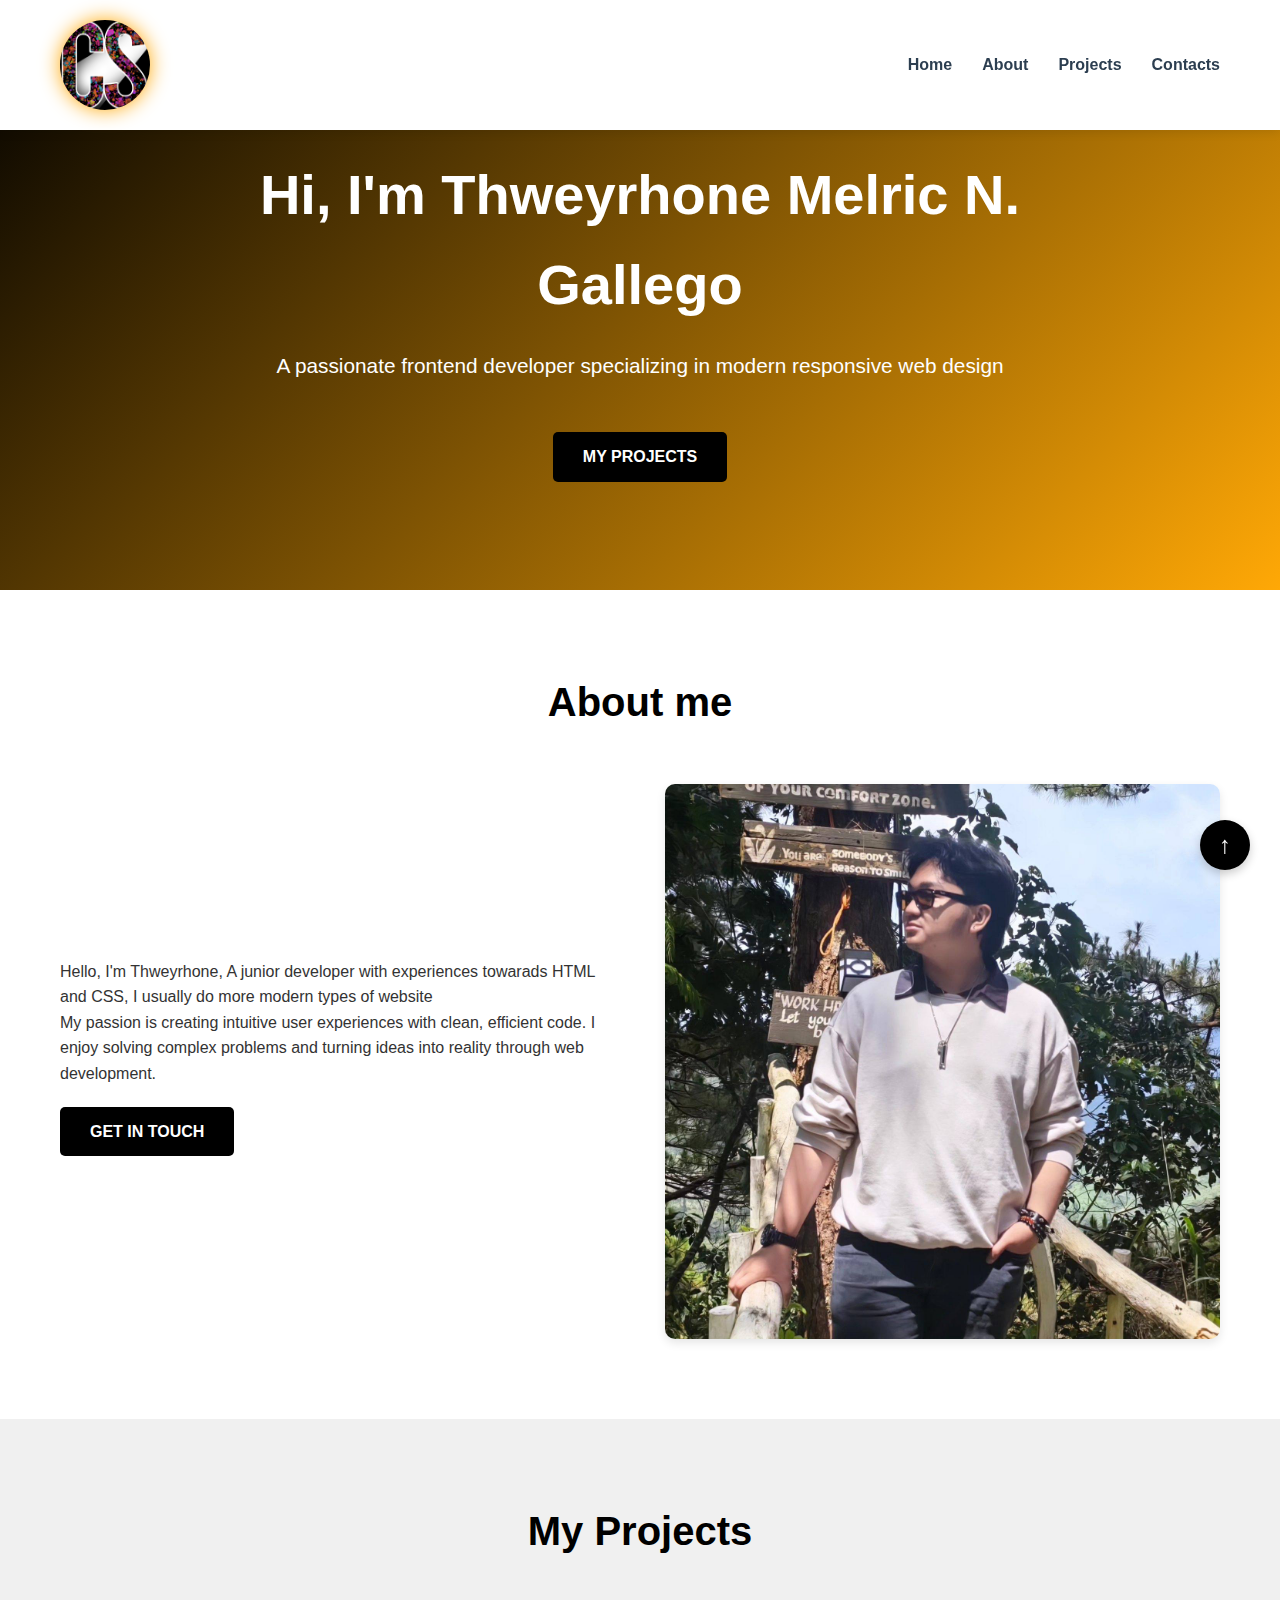
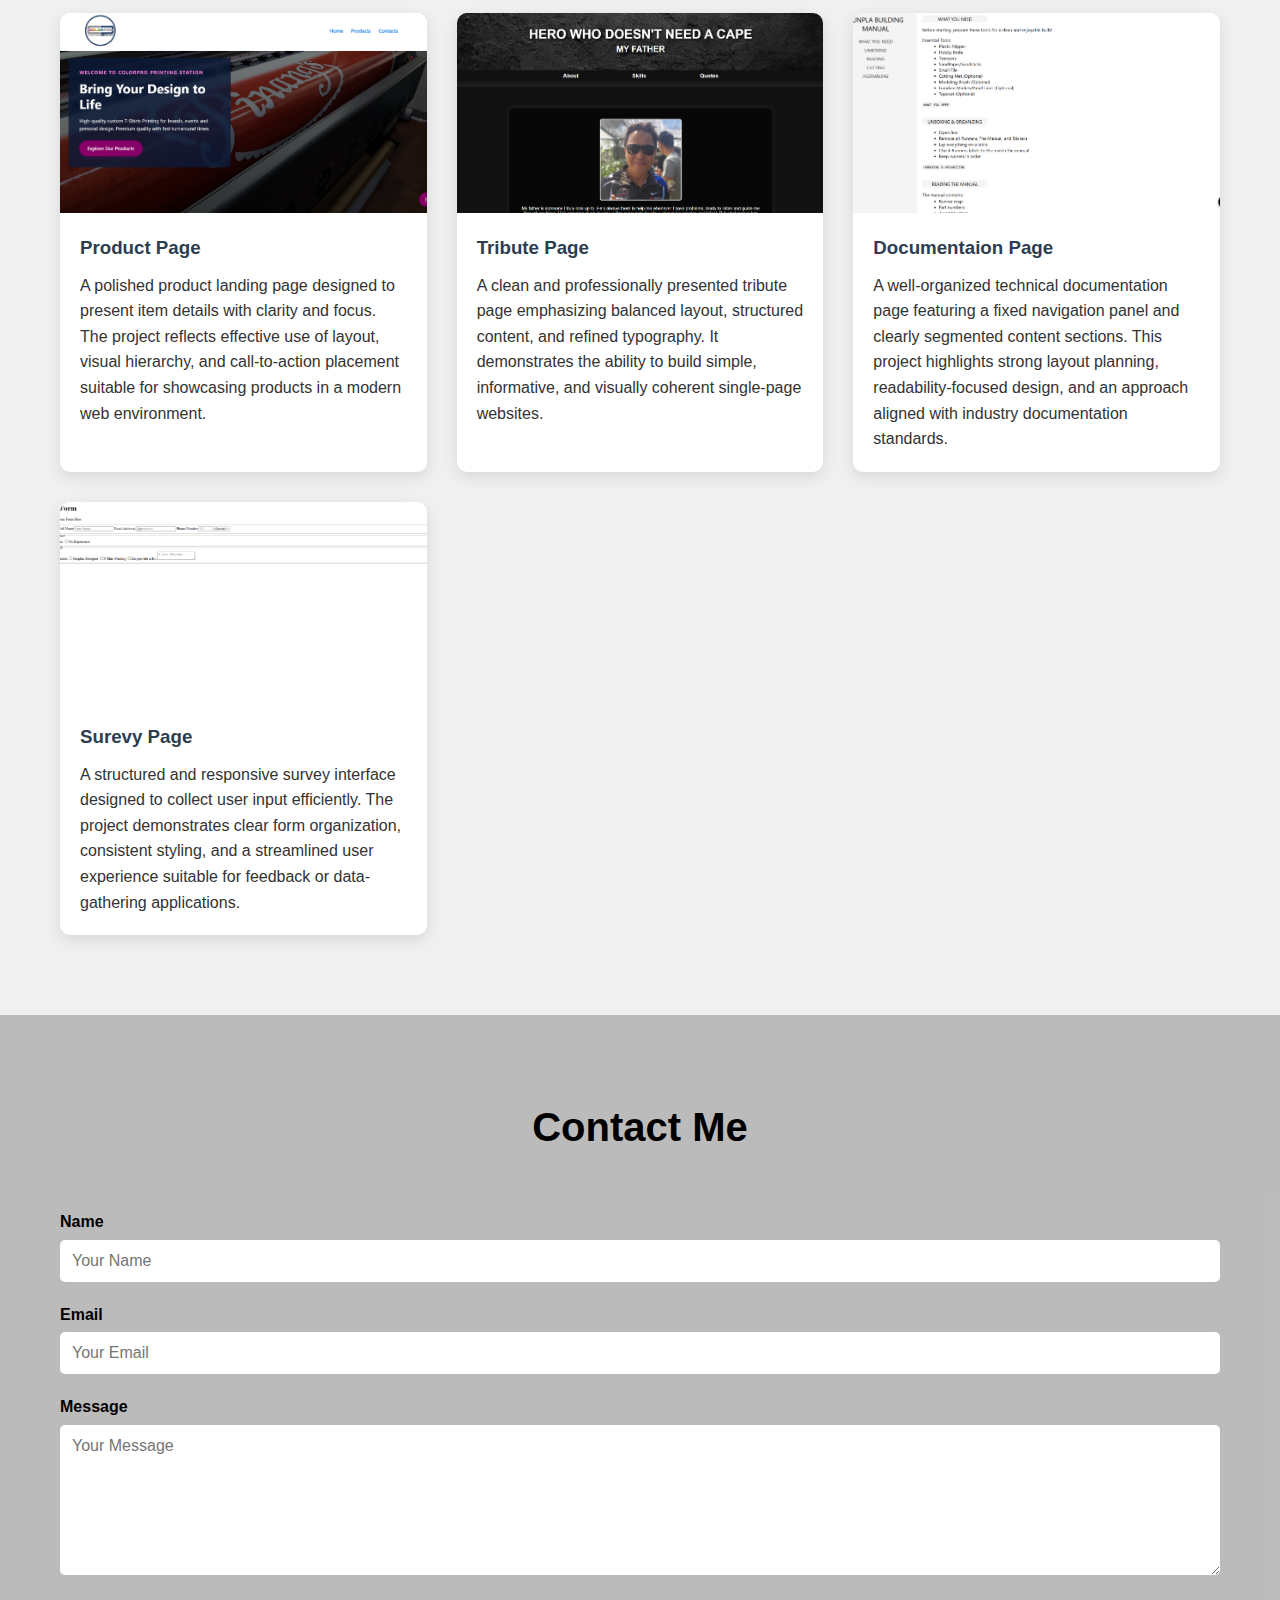
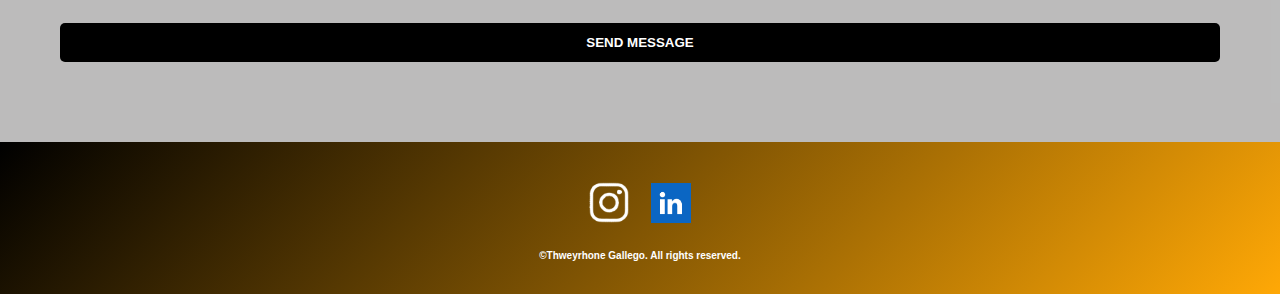
<file: index.html>
<!DOCTYPE html>
<html lang="en">
<head>
    <meta charset="UTF-8">
    <meta name="viewport" content="width=device-width, initial-scale=1.0">
    <title>Thweyrhone Gallego | Portfolio</title>
    <link rel="stylesheet" href="styles.css">
    <link rel="icon" type="image/png" sizes="16x16" href="Melriclogo.png"> 
</head>
    <body>
        <header>
            <div class="container">
                <nav>
                    <img src="Melriclogo.png" alt="Chi_logo" class="logo">
                        <ul class="nav-links">
                            <li><a href="#hero">Home</a></li>
                            <li><a href="#about">About</a></li>
                            <li><a href="#projects">Projects</a></li>
                            <li><a href="#Contacts">Contacts</a></li>
                        </ul>
                </nav>
            </div>
        </header>
        <!-- starting page -->
        <Section id="hero">
            <div class="container">
                <div class="hero-content">
                    <h1>Hi, I'm Thweyrhone Melric N. Gallego</h1>
                    <p>A passionate frontend developer specializing in modern responsive web design</p>
                    <a href="#projects" class="btn">My Projects</a>
                </div>
            </div>
        </Section>
        <!-- about me -->
        <section id="about">
            <div class="container">
                <h2 class="section-title ">About me</h2>
                <div class="about-cont">
                    <div class="about-text">
                        <p>Hello, I'm Thweyrhone, A junior developer with experiences towarads HTML and CSS, I usually do more modern types of website</p>
                        <p>My passion is creating intuitive user experiences with clean, efficient code. I enjoy solving complex problems and turning ideas into reality through web development.</p>
                        <a href="#Contacts" class="btn">Get In Touch</a>
                    </div>
                    <div class="me-image">
                        <img src="MELRICPIC.jpg" alt="Pogi mel">
                    </div>
                </div>
            </div>
        </section>
        <!-- Projects -->
        <section id="projects">
            <div class="container">
                <h2 class="section-title ">My Projects</h2>
                <div class="project-grid">
                    <div class="project-card">
                        <div class="project-image">
                            <a href="https://product-page-olive-two.vercel.app" target="_blank"><img src="Color_Pro_product.png" alt="Product-page"></a>
                        </div>
                        <div class="project-info">
                            <h3>Product Page</h3>
                            <p>A polished product landing page designed to present item details with clarity and focus. The project reflects effective use of layout, visual hierarchy, and call-to-action placement suitable for showcasing products in a modern web environment.</p>
                        </div>
                    </div>
                    <div class="project-card">
                        <div class="project-image">
                            <a href="https://tribute-pi-liard.vercel.app" target="_blank"><img src="TRIBUTE.png" alt="Pogipapa"></a>
                        </div>
                        <div class="project-info">
                            <h3>Tribute Page</h3>
                            <p>A clean and professionally presented tribute page emphasizing balanced layout, structured content, and refined typography. It demonstrates the ability to build simple, informative, and visually coherent single-page websites.</p>
                        </div>
                    </div>
                    <div class="project-card">
                        <div class="project-image">
                            <a href="https://technical-documentation-page-alpha-three.vercel.app" target="_blank"><img src="Docspage.png" alt="Dcospage"></a>  
                        </div>
                        <div class="project-info">
                            <h3>Documentaion Page</h3>
                            <p>A well-organized technical documentation page featuring a fixed navigation panel and clearly segmented content sections. This project highlights strong layout planning, readability-focused design, and an approach aligned with industry documentation standards.</p>
                        </div>
                        
                    </div>
                    <div class="project-card">
                        <div class="project-image">
                            <a href="https://survey-red-tau.vercel.app/" target="_blank"><img src="Survey.png" alt="Survey Page"></a>
                        </div>
                        <div class="project-info">
                            <h3>Surevy Page</h3>
                            <p>A structured and responsive survey interface designed to collect user input efficiently. The project demonstrates clear form organization, consistent styling, and a streamlined user experience suitable for feedback or data-gathering applications.</p>
                        </div>
                    </div>
                </div>
            </div>
        </section>
    <!-- Contact information -->
    <section id="Contacts"> 
        <div class="container">
            <h2 class="section-title">Contact Me</h2>
            <div class="contact-info">
                <form class="contact-form">
                    <div class="form-group">
                        <label for="name">Name</label>
                        <input type="text" id="name" placeholder="Your Name" required>
                    </div>
                    <div class="form-group">
                        <label for="email">Email</label>
                        <input type="email" id="email" placeholder="Your Email" required>
                    </div>
                    <div class="form-group">
                        <label for="message">Message</label>
                        <textarea id="Message" placeholder="Your Message"></textarea>
                    </div>
                    <button type="submit" class="btn">Send Message</button>
                </form>
            </div>
        </div>
    </section>
    <!-- Footer -->
    <footer>
        <div class="container">
            <div class="social-links">
                <a href="https://www.instagram.com/chi.studios_/"><i class="fab fa-linkedin"><img src="images-removebg-preview.png" alt="IG" class="social-img"></i></a>
                <a href="https://www.linkedin.com/in/chi-studios-644728209/"><i class="fab fa-instagram"><img src="channels4_profile.jpg" alt="LINKIN" class="social-img"></i></a>
            </div>
            <p>&copy;Thweyrhone Gallego. All rights reserved.</p>
        </div>
    </footer>
        <a href="#home" class="back-to-top">↑</a>

        <script>
        document.querySelectorAll('a[href^="#"]').forEach(anchor => {
            anchor.addEventListener('click', function (e) {
                e.preventDefault();
                
                const targetId = this.getAttribute('href');
                if (targetId === '#') return;
                
                if (targetId === '#home') {
                    // Scroll to top for back-to-top button
                    window.scrollTo({
                        top: 0,
                        behavior: 'smooth'
                    });
                    return;
                }
                
                const targetElement = document.querySelector(targetId);
                if (targetElement) {
                    window.scrollTo({
                        top: targetElement.offsetTop - 80,
                        behavior: 'smooth'
                    });
                }
            });
        });
    </script>
    </body>
</html>
</file>
<file: styles.css>
* {
    margin: 0;
    padding: 0;
    box-sizing: border-box;
    font-family:  -apple-system, BlinkMacSystemFont, "Segoe UI", Roboto, "Helvetica Neue", Arial, sans-serif;
}
html {
    scroll-behavior: smooth;
}
body {
    line-height: 1.6;
    color: #333;
    background-color: #f9f9f9;
}
a {
    text-decoration: none;
    color: darkgrey;
}
.container {
    max-width: 1200px;
    margin: 0 auto;
    padding: 0 20px;
}
.btn {
    display: inline-block;
    padding: 12px 30px;
    background-color: black;
    color: white;
    border-radius: 5px;
    font-weight: 600;
    text-transform: uppercase;
    transition: all 0.3s ease;
    position: relative;
    overflow: hidden;
    margin-top: 20px;
    border: transparent;
}
.btn:hover {
    background-color: darkgrey;
    transform: translateY(-3px);
    box-shadow: 0 4px 5px #ffa806;
}
section {
    padding: 80px 0;
}
.section-title {
    text-align: center;
    margin-bottom: 50px;
    font-size: 2.5rem;
    color: black;
}
/* header */
header{
    background-color: white;
    box-shadow: 0 2px 10px rgba(0, 0, 0, 0.1);
    position: fixed;
    width: 100%;
    top: 0;
    z-index: 1000;
}
.logo{
    display: flex;
    width: 90px;
    height: auto;
    border-radius: 500px;
    image-resolution: inherit;
    filter: drop-shadow(0 0 10px #ffa806 );
}
nav{
    display: flex;
    justify-content: space-between;
    align-items: center;
    padding: 20px 0;
}
.nav-links{
    list-style: none;
    display: flex;
    margin-left: auto;
}
.nav-links li{
    margin-left: 30px;
}
.nav-links a{
    font-size: 1rem;
    font-weight: 600;
    color: #2c3e50;
    transition: color 0.3s ease;
}
.nav-links a:hover{
    color: #333;
}
/* Hero */
#hero{
    padding-top: 150px;
    padding-bottom: 100px;
    background: linear-gradient(135deg, #000000 0%, #ffa806 100%);
    color: white;
    text-align: center;
}
.hero-content{
    max-width: 800px;
    margin: 0 auto;
}
.hero-content h1{
    font-size: 3.5rem;
    margin-bottom: 20px;
}
.hero-content p{
    font-size: 1.3rem;
    margin-bottom: 30px;
}
/* about */
#about{
    background-color: white;
}
.aboutme{
    text-align: center;
    font-size: 2.5rem;
    margin-bottom: 40px;
}
.about-cont{
    display: flex;
    align-items: center;
    gap: 50px;
}
.about-text{
    flex: 1;
}
.me-image{
    border-radius: 10px;
    overflow: hidden;
    box-shadow: 0 4px 10px rgba(0,0,0,0.1);
    flex: 1;
}
.me-image img{
    width: 100%;
    height: 100%;
    display: flex;
}
/* projects */
#projects{
    background-color: #f0f0f0;
}
.project-grid{
    display: grid;
    grid-template-columns: repeat(auto-fill,minmax(300px, 1fr));
    gap: 30px;
}
.project-card{
    background-color: white;
    border-radius: 10px;
    box-shadow: 0 5px 15px rgba(0,0,0,0.1);
    overflow: hidden;
    transition: transform 0.3s ease;
}
.project-card:hover{
    transform: translateY(-10px);
}
.project-image{
    height: 200px;
    overflow: hidden;
}
.project-image img{
    width: 100%;
    height: 100%;
    object-fit: cover;
    transition: transform 0.5s ease;
}
.project-card:hover .project-image img{
    transform: scale(1.1);
}
.project-info{
    padding: 20px;
}
.project-info h3 {
    margin-bottom: 10px;
    color: #2c3e50;
}
/* Contacts */
#Contacts{
    background-color: rgba(14, 13, 13, 0.26);
    color: black;
}
.contact-form{
    display: grid;
    gap: 20px;
    margin: 0 auto;
}
.form-group{
    text-align: left;
}
.form-group label{
    display: block;
    margin-bottom: 5px;
    font-weight: 600;
}
.form-group input, .form-group textarea {
    width: 100%;
    padding: 12px;
    border: none;
    border-radius: 5px;
    font-size: 1rem;
}
.form-group textarea {
    resize: vertical;
    min-height: 150px;
}
/* Footer */
footer {
    background: linear-gradient(135deg, #000000 0%, #ffa806 100%);
    color: white;
    font-weight: 600;
    font-size: 10px;
    text-align: center;
    padding: 30px 0;
}       
/* social links */
.social-links {
    margin-bottom: 20px;
}
.social-img{
    display: inline-block;
    width: 40px;
    image-resolution: inherit;
    padding-top: 10px;
    margin: 0 10px;
}
.social-img:hover{
    transform: translateY(-10px);
    transition: transform 0.3s ease;
}
        
/* Responsive Design */
@media (max-width: 768px) {
.about-content {
    flex-direction: column;
}        
.nav-links {
    display: none;
}          
.hero-content h1 {
    font-size: 2.5rem;
}            
.section-title {
    font-size: 2rem;
}
}
/* Back-to-Top-btn */
.back-to-top {
    position: fixed;
    bottom: 30px;
    right: 30px;
    background: black;
    color: white;
    width: 50px;
    height: 50px;
    border-radius: 50%;
    display: flex;
    align-items: center;
    justify-content: center;
    text-decoration: none;
    font-size: 24px;
    box-shadow: 0 4px 10px rgba(0,0,0,0.2);
    transition: all 0.3s;
    z-index: 100;
}

.back-to-top:hover {
    background: darkgray;
    transform: translateY(-5px);
}
</file>
